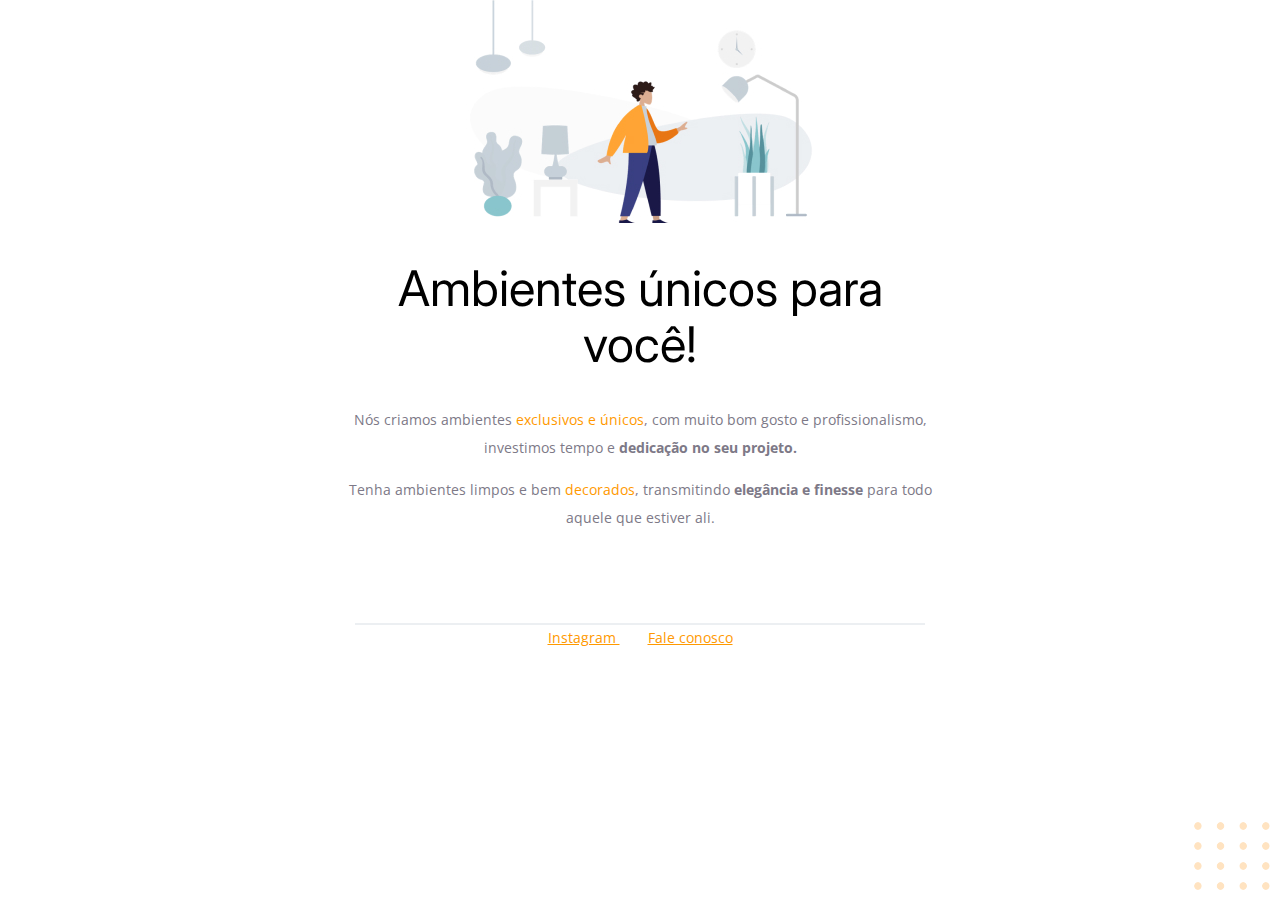
<file: Código do desafio - Fase 01/index.html>
<!-- Instrução que define o tipo do documento. -->
<!DOCTYPE html>
<html lang="pt-br">
  <!-- Tag <head> contém as instruções para a página -->
  <head>
    <link rel="preconnect" href="https://fonts.googleapis.com" />
    <link rel="preconnect" href="https://fonts.gstatic.com" crossorigin />
    <meta charset="UTF-8" />
    <meta name="viewport" content="width=device-width, initial-scale=1.0" />
    <title>Móveis customizados</title>

    <link
      href="https://fonts.googleapis.com/css2?family=Inter:wght@400;700&family=Open+Sans:wght@400;700&display=swap"
      rel="stylesheet"
    />

    <link rel="stylesheet" href="style.css" />
  </head>

  <!-- Tag <body> é o corpo do documento, onde tem as informações que serão mostradas. -->
  <body>
    <div id="hero">
      <img
      src="images/img1.jpg"
      alt="Desenho de uma pessoa vestindo uma camisa amarela em uma sala com Móveis"
    />
      <h1>Ambientes únicos para você!</h1>
      <p>
        Nós criamos ambientes <span>exclusivos e únicos</span>, com muito
        bom gosto e profissionalismo, investimos tempo e
        <strong>dedicação no seu projeto.</strong>
      </p>
      <p> Tenha ambientes limpos e bem <span>decorados</span>, transmitindo
          <strong>elegância e finesse</strong>
          para todo aquele que estiver ali.
      </p>
    </div>
    <br>
    <br>

    <div id="footer" class="line">
      <a target="_blank" href="https://instagram.com/moveisparavoce">
        Instagram
      </a>
      <a href="mailto:contato@moveisparavoce.com">Fale conosco</a>
    </div>

    <img
      id="balls"
      src="images/balls.svg"
      alt="Bolinhas alaranjadas no canto inferior direito da tela"
    />
  </body>
</html>
</file>
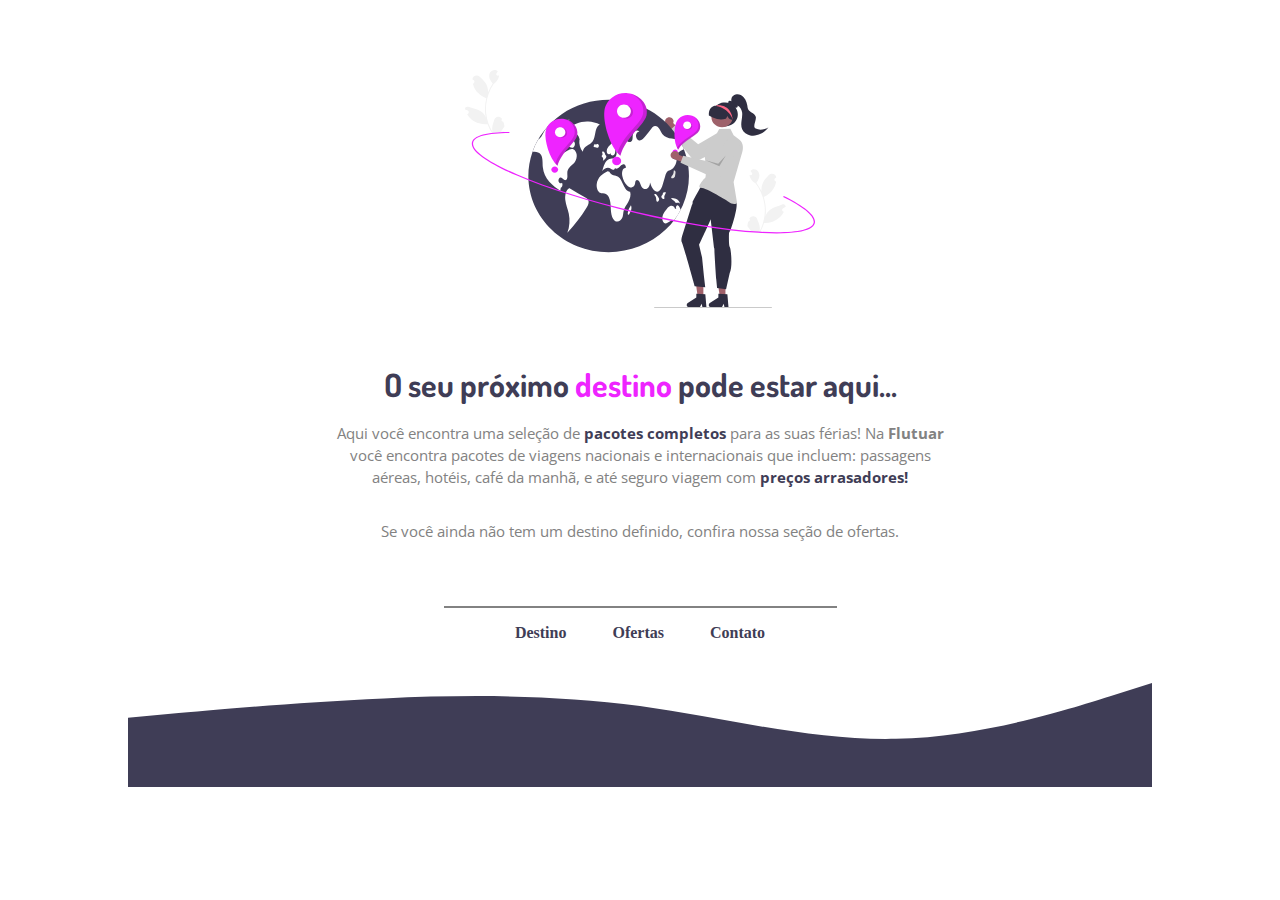
<file: Desafio - Fase 01 intermediario/Index.html>
<!DOCTYPE html>
<html lang="en">
<head>
  <meta charset="UTF-8">
  <meta name="viewport" content="width=device-width, initial-scale=1.0">
  <link rel="preconnect" href="https://fonts.googleapis.com">
  <link rel="preconnect" href="https://fonts.gstatic.com" crossorigin>
  <link href="https://fonts.googleapis.com/css2?family=Dosis:wght@500&family=Open+Sans:wght@400;700&display=swap" rel="stylesheet">
  <title>Recriando Layout</title>
<link rel="stylesheet" href="style.css">
</head>
<body>
  
  <div id="desktop">
    <img src="imagem/img1.svg" alt="">
    <h1>O seu próximo <span>destino</span> pode estar aqui...</h1>
    <p> Aqui você encontra uma seleção de <strong>pacotes completos</strong> para as suas férias!
        Na <span>Flutuar</span> você encontra pacotes de viagens nacionais e internacionais que
        incluem: passagens aéreas, hotéis, café da manhã, e até seguro viagem com 
        <strong>preços arrasadores!</strong>
    </p>
    <p>Se você ainda não tem um destino definido, confira nossa seção de ofertas.
    </p>
  </div>
  
  <div id="footer">
    <div class="line"></div>
    <a href="">
      Destino
    </a>
    <a href="">
      Ofertas
    </a>
    <a href="">
      Contato
    </a>
    
  </div>
  <img src="imagem/Wave.svg" alt="" id="wave">

</body>
</html>
</file>
<file: Código do desafio - Fase 01/style.css>
body {
  font-family: "Open Sans", sans-serif;
  text-align: center;
  margin: 0;
}

#hero {
    width: 592px;
    height: 579px;
    margin: auto;
 }

img {

    text-align: center;
}

h1 {
  font-family: "Inter", sans-serif;
  font-size: 49px;
  line-height: 56px;
  font-weight: normal;
}

h1 span {
  font-weight: bold;

  margin-bottom: 32px;
}

span, a {
  color: #ff9900;
}

p, #footer {
  color: #7d7987;
  font-size: 14px;
  line-height: 28px;
}

#footer a + a {
    margin-left: 28px;
}

.line {
    width: 568px;
    height: 0;

    margin: 0 auto 8px;

    border: 1px solid #ECEFF2;
}

#balls {
    position: fixed;
    bottom: 0;
    right: 0;
}
</file>
<file: Desafio - Fase 01 intermediario/style.css>
body{
  text-align: center;  
}
#desktop {  
  width: 626px;
  margin: auto;
}
#desktop img{
  margin-top: 62px;
  margin-bottom: 32px;
}
h1{
  font-family: 'Dosis', sans-serif;
  font-size: 32px;
  font-style: normal;
  line-height: 40.45px;
  color: #3F3D56;
  margin-bottom: 16px;
}
h1 span{
  font-weight: bold;
  color:#EE24FF;
}
p{
  font-family: 'Open Sans', sans-serif;
  color: #828282;
  line-height: 22px;
  font-size: 15px;
}
p strong{
  color: #3F3D56;
}
p span{
  font-weight: bold;
}
p + p{
  margin-top: 32px;
}
.line{
  width:391px ;
  height: 0px;
  border: 1px solid #828282;
  margin: 64px auto 16px;
  
}
a{
  
  font-weight: bold;
  color: #3F3D56;
  text-decoration: none;
}
a + a{
  margin-left: 42px;
  
}
#wave{
  width: 1024px;
  height: 104px;
  margin: 41px auto 0px;
}
</file>
